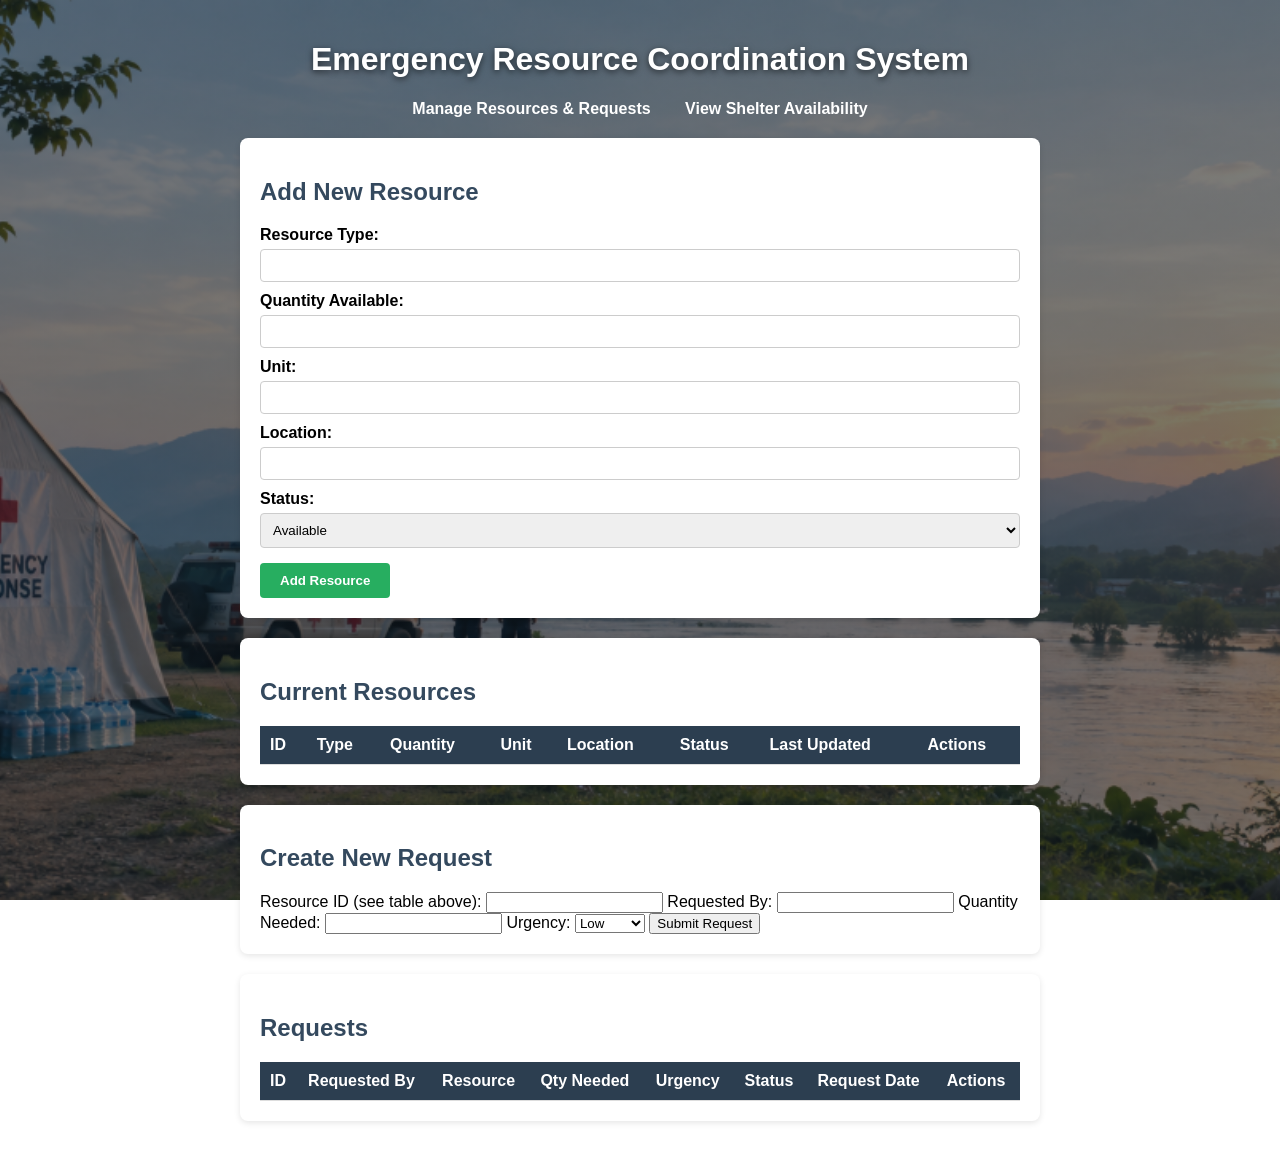
<file: frontend/index.html>
<!DOCTYPE html>
<html lang="en">
<head>
    <meta charset="UTF-8">
    <title>Emergency Resource Coordination System</title>
    <link rel="stylesheet" href="style.css">
</head>
<body>

    <h1>Emergency Resource Coordination System</h1>
    <nav style="text-align:center; margin-bottom:20px;">
        <a href="index.html" style="color:#fff; margin:0 15px; text-decoration:none; font-weight:bold;">Manage Resources & Requests</a>
        <a href="availability.html" style="color:#fff; margin:0 15px; text-decoration:none; font-weight:bold;">View Shelter Availability</a>
    </nav>

    <!-- Form to Add/Edit a Resource -->
    <div class="form-container">
        <h2 id="formTitle">Add New Resource</h2>
        <form id="resourceForm">
            <input type="hidden" id="resourceId">

            <label>Resource Type:</label>
            <input type="text" id="resourceType" required>

            <label>Quantity Available:</label>
            <input type="number" id="quantityAvailable" required>

            <label>Unit:</label>
            <input type="text" id="unit" required>

            <label>Location:</label>
            <input type="text" id="location" required>

            <label>Status:</label>
            <select id="status" required>
                <option value="AVAILABLE">Available</option>
                <option value="LOW">Low</option>
                <option value="DEPLETED">Depleted</option>
            </select>

            <button type="submit" id="submitBtn">Add Resource</button>
            <button type="button" id="cancelBtn" style="display:none;">Cancel</button>
        </form>
    </div>

    <!-- Table to Display Resources -->
    <div class="table-container">
        <h2>Current Resources</h2>
        <table id="resourceTable">
            <thead>
                <tr>
                    <th>ID</th>
                    <th>Type</th>
                    <th>Quantity</th>
                    <th>Unit</th>
                    <th>Location</th>
                    <th>Status</th>
                    <th>Last Updated</th>
                    <th>Actions</th>
                </tr>
            </thead>
            <tbody id="resourceTableBody">
            </tbody>
        </table>
    </div>

    <!-- Form to Create a Request -->
    <div class="form-container">
        <h2>Create New Request</h2>
        <form id="requestForm">
            <label>Resource ID (see table above):</label>
            <input type="number" id="reqResourceId" required>

            <label>Requested By:</label>
            <input type="text" id="requestedBy" required>

            <label>Quantity Needed:</label>
            <input type="number" id="quantityNeeded" required>

            <label>Urgency:</label>
            <select id="urgency" required>
                <option value="LOW">Low</option>
                <option value="MEDIUM">Medium</option>
                <option value="HIGH">High</option>
                <option value="CRITICAL">Critical</option>
            </select>

            <button type="submit">Submit Request</button>
        </form>
    </div>

    <!-- Table to Display Requests -->
    <div class="table-container">
        <h2>Requests</h2>
        <table id="requestTable">
            <thead>
                <tr>
                    <th>ID</th>
                    <th>Requested By</th>
                    <th>Resource</th>
                    <th>Qty Needed</th>
                    <th>Urgency</th>
                    <th>Status</th>
                    <th>Request Date</th>
                    <th>Actions</th>
                </tr>
            </thead>
            <tbody id="requestTableBody">
            </tbody>
        </table>
    </div>

    
    <script src="script.js"></script>
</body>
</html>
</file>
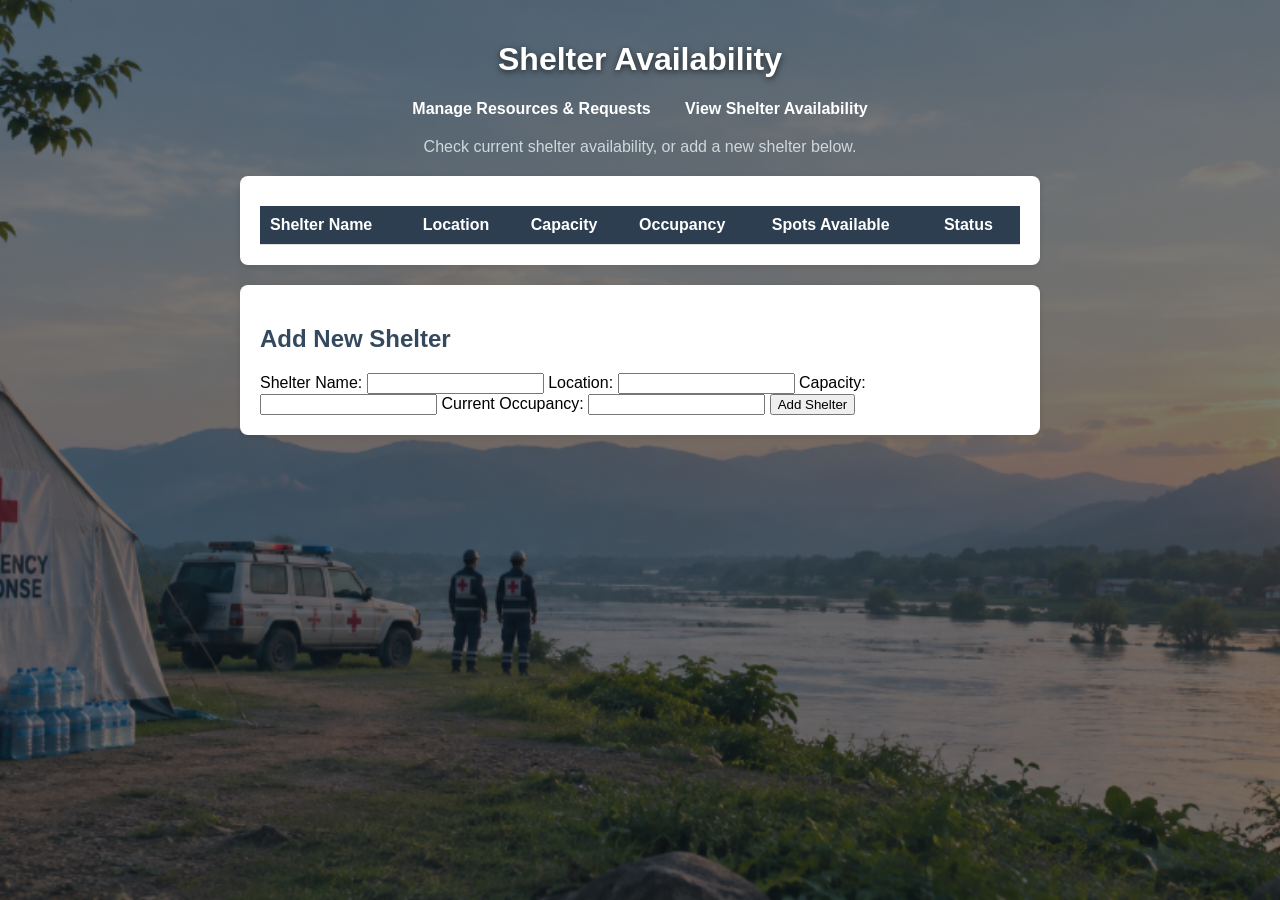
<file: frontend/availability.html>
<!DOCTYPE html>
<html lang="en">
<head>
    <meta charset="UTF-8">
    <title>Shelter Availability</title>
    <link rel="stylesheet" href="style.css">
</head>
<body>

    <h1>Shelter Availability</h1>
    <nav style="text-align:center; margin-bottom:20px;">
        <a href="index.html" style="color:#fff; margin:0 15px; text-decoration:none; font-weight:bold;">Manage Resources & Requests</a>
        <a href="availability.html" style="color:#fff; margin:0 15px; text-decoration:none; font-weight:bold;">View Shelter Availability</a>
    </nav>
    <p style="text-align:center; color:#cfd8dc;">Check current shelter availability, or add a new shelter below.</p>

    <div class="table-container">
        <table id="shelterTable">
            <thead>
                <tr>
                    <th>Shelter Name</th>
                    <th>Location</th>
                    <th>Capacity</th>
                    <th>Occupancy</th>
                    <th>Spots Available</th>
                    <th>Status</th>
                </tr>
            </thead>
            <tbody id="shelterTableBody">
            </tbody>
        </table>
    </div>

    <!-- Form to Add a Shelter -->
    <div class="form-container">
        <h2>Add New Shelter</h2>
        <form id="shelterForm">
            <label>Shelter Name:</label>
            <input type="text" id="shelterName" required>

            <label>Location:</label>
            <input type="text" id="shelterLocation" required>

            <label>Capacity:</label>
            <input type="number" id="capacity" required>

            <label>Current Occupancy:</label>
            <input type="number" id="occupancy" required>

            <button type="submit">Add Shelter</button>
        </form>
    </div>

    <script src="availability.js"></script>
</body>
</html>
</file>
<file: frontend/style.css>
* {
    box-sizing: border-box;
    font-family: Arial, sans-serif;
}

body {
    background-image: linear-gradient(rgba(15, 25, 35, 0.55), rgba(15, 25, 35, 0.55)),
        url('Screenshot 2026-09-13 221311.png');
    background-size: cover;
    background-position: center;
    background-attachment: fixed;
    margin: 0;
    padding: 20px;
    min-height: 100vh;
}

h1 {
    text-align: center;
    color: #ffffff;
    text-shadow: 0 2px 6px rgba(0,0,0,0.6);
}
h2 {
    color: #34495e;
}

.form-container, .table-container {
    background: #ffffff;
    padding: 20px;
    margin: 20px auto;
    max-width: 800px;
    border-radius: 8px;
    box-shadow: 0 2px 6px rgba(0,0,0,0.1);
}

#resourceForm label {
    display: block;
    margin-top: 10px;
    font-weight: bold;
}

#resourceForm input,
#resourceForm select {
    width: 100%;
    padding: 8px;
    margin-top: 5px;
    border: 1px solid #ccc;
    border-radius: 4px;
}

#resourceForm button {
    margin-top: 15px;
    margin-right: 10px;
    padding: 10px 20px;
    border: none;
    border-radius: 4px;
    cursor: pointer;
    font-weight: bold;
}

#submitBtn {
    background-color: #27ae60;
    color: white;
}

#cancelBtn {
    background-color: #95a5a6;
    color: white;
}

table {
    width: 100%;
    border-collapse: collapse;
    margin-top: 10px;
}

th, td {
    padding: 10px;
    text-align: left;
    border-bottom: 1px solid #ddd;
}

th {
    background-color: #2c3e50;
    color: white;
}

.status-AVAILABLE {
    color: #27ae60;
    font-weight: bold;
}

.status-LOW {
    color: #f39c12;
    font-weight: bold;
}

.status-DEPLETED {
    color: #e74c3c;
    font-weight: bold;
}

.action-btn {
    padding: 5px 10px;
    margin-right: 5px;
    border: none;
    border-radius: 4px;
    cursor: pointer;
    color: white;
}

.edit-btn {
    background-color: #2980b9;
}

.delete-btn {
    background-color: #c0392b;
}


.status-PENDING {
    color: #f39c12;
    font-weight: bold;
}

.status-FULFILLED {
    color: #27ae60;
    font-weight: bold;
}

.status-REJECTED {
    color: #e74c3c;
    font-weight: bold;
}

.status-OPEN {
    color: #27ae60;
    font-weight: bold;
}

.status-FULL {
    color: #e74c3c;
    font-weight: bold;
}

.status-CLOSED {
    color: #7f8c8d;
    font-weight: bold;
}
</file>
